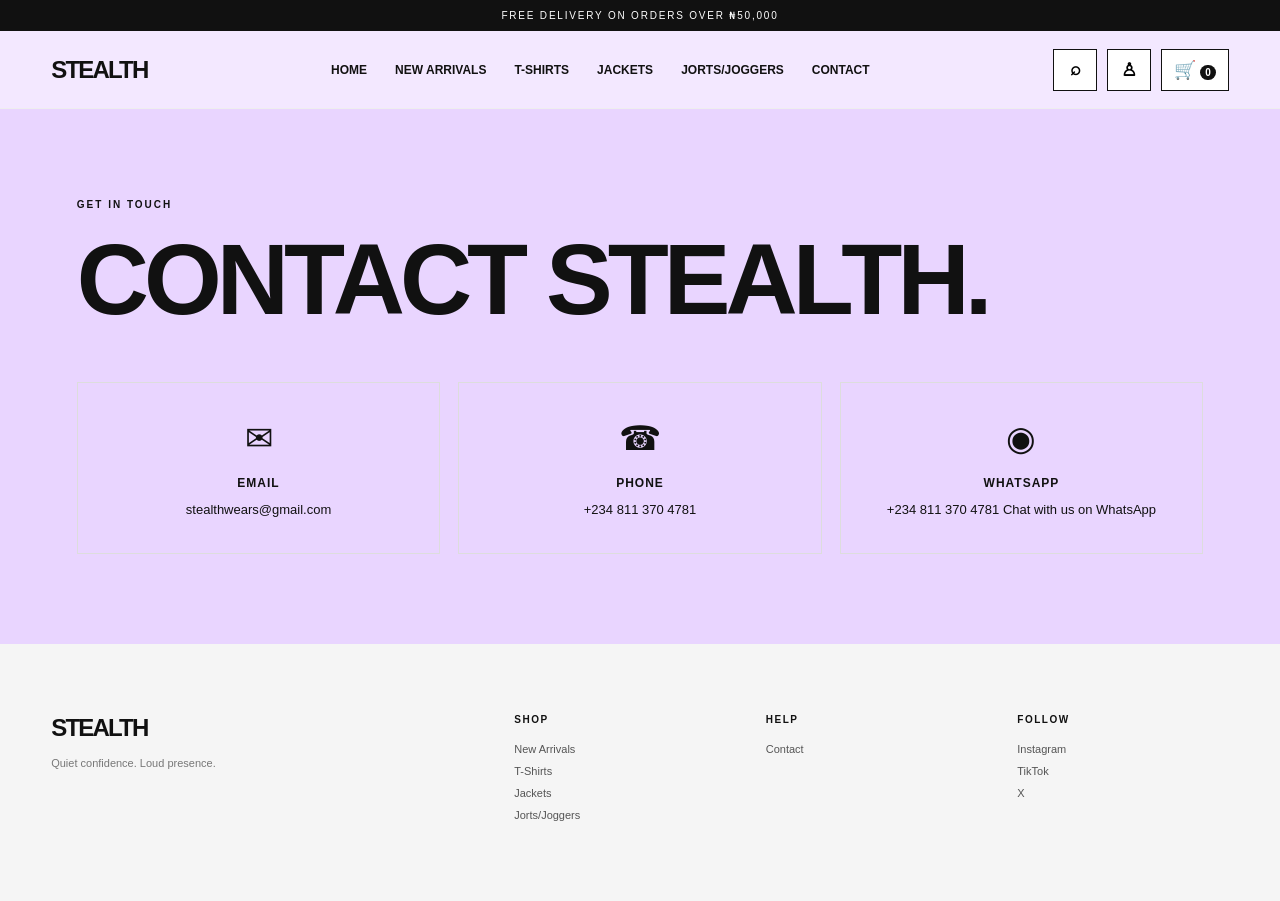
<file: contact.html>
<!DOCTYPE html>
<html lang="en">
<head>
    <meta charset="UTF-8">
    <meta name="viewport" content="width=device-width, initial-scale=1.0">
    <title>STEALTH — Contact</title>
    <link rel="stylesheet" href="style.css">
</head>

<body>

    <!-- Announcement Bar -->
    <div class="announcement">FREE DELIVERY ON ORDERS OVER ₦50,000</div>

    <!-- Header -->
    <header class="header">
        <a href="index.html" class="logo">STEALTH</a>

        <button class="mobile-menu-toggle" aria-label="Open navigation" onclick="toggleMobileMenu()">☰</button>

        <nav class="nav">
            <a href="index.html">Home</a>
            <a href="new-arrivals.html">New Arrivals</a>
            <a href="t-shirts.html">T-Shirts</a>
            <a href="jackets.html">Jackets</a>
            <a href="jorts-joggers.html">Jorts/Joggers</a>
            <a href="contact.html">Contact</a>
        </nav>

        <div class="header-actions">
            <button aria-label="Search" onclick="toggleSearch()">⌕</button>
            <button aria-label="Account" onclick="openAccount()">♙</button>
            <button aria-label="Cart" onclick="openCart()">🛒<span id="cartCount">0</span></button>
        </div>
    </header>

    <!-- Mobile Navigation -->
    <div id="mobileMenu" class="mobile-menu">
        <a href="index.html">Home</a>
        <a href="new-arrivals.html">New Arrivals</a>
        <a href="t-shirts.html">T-Shirts</a>
        <a href="jackets.html">Jackets</a>
        <a href="jorts-joggers.html">Jorts/Joggers</a>
        <a href="contact.html">Contact</a>
    </div>

    <!-- Main Contact Content -->
    <main class="contact-page">
        <p class="eyebrow">GET IN TOUCH</p>

        <h1 style="font-size: clamp(45px, 8vw, 100px); letter-spacing: -5px; margin-top: 12px;">
            CONTACT STEALTH.
        </h1>

        <!-- Contact Cards -->
        <div class="contact-grid">

            <!-- Email -->
            <div class="contact-card">
                <div class="contact-icon">✉</div>
                <h3>EMAIL</h3>
                <a href="mailto:hello@stealthwears.com">stealthwears@gmail.com</a>
            </div>

            <!-- Phone -->
            <div class="contact-card">
                <div class="contact-icon">☎</div>
                <h3>PHONE</h3>
                <a href="tel:+2348113704781">+234 811 370 4781</a>
            </div>

            <!-- WhatsApp -->
            <div class="contact-card">
                <div class="contact-icon">◉</div>
                <h3>WHATSAPP</h3>
                <a href="https://wa.me/2348113704781">+234 811 370 4781 Chat with us on WhatsApp</a>
            </div>

        </div>
    </main>

    <!-- Footer -->
    <footer class="footer">

        <!-- Brand -->
        <div>
            <a class="logo" href="index.html">STEALTH</a>
            <p>Quiet confidence. Loud presence.</p>
        </div>

        <!-- Shop -->
        <div>
            <h4>SHOP</h4>
            <a href="new-arrivals.html">New Arrivals</a>
            <a href="t-shirts.html">T-Shirts</a>
            <a href="jackets.html">Jackets</a>
            <a href="jorts-joggers.html">Jorts/Joggers</a>
        </div>

        <!-- Help -->
        <div>
            <h4>HELP</h4>
            <a href="contact.html">Contact</a>
        </div>

        <!-- Social Media -->
        <div>
            <h4>FOLLOW</h4>
            <a href="#">Instagram</a>
            <a href="#">TikTok</a>
            <a href="#">X</a>
        </div>

    </footer>

    <!-- Cart Drawer -->
    <div id="cartDrawer" class="cart-drawer">
        <div class="cart-top">
            <h3>YOUR CART</h3>
            <button onclick="toggleCart()">×</button>
        </div>

        <div id="cartItems" class="cart-items"></div>

        <div class="cart-bottom">
            <div>
                <span>Subtotal</span>
                <strong id="cartTotal">₦0</strong>
            </div>

            <button class="checkout" onclick="openCheckout()">CHECKOUT</button>
        </div>
    </div>

    <!-- Cart Backdrop -->
    <div id="cartBackdrop" class="backdrop" onclick="toggleCart()"></div>

    <!-- JavaScript -->
    <script src="script.js"></script>

</body>
</html>
</file>
<file: style.css>
*{box-sizing:border-box;margin:0;padding:0}
html{scroll-behavior:smooth}
body{font-family:Inter,Arial,sans-serif;color:#111;background:#e9d5ff;min-width:320px}
a{text-decoration:none;color:inherit}
button,input,select{font:inherit}
button{cursor:pointer}

.announcement{background:#111;color:#fff;text-align:center;padding:10px;font-size:10px;letter-spacing:1.8px}

.header{height:78px;display:flex;align-items:center;justify-content:space-between;padding:0 4vw;border-bottom:1px solid #eee;position:sticky;top:0;background:#f3e8ff;z-index:20}
.logo{font-size:24px;font-weight:900;letter-spacing:-1.8px}
.nav{display:flex;gap:28px;font-size:12px;font-weight:700;text-transform:uppercase}
.nav a:hover{opacity:.55}
.header-actions{display:flex;gap:10px;align-items:center}
.header-actions button{border:1px solid #111;background:#fff;min-width:44px;height:42px;padding:0 12px;font-size:18px;font-weight:800}
.header-actions button span{font-size:10px;margin-left:4px;background:#111;color:#fff;padding:2px 5px;border-radius:10px}

.mobile-menu-toggle{display:none;border:1px solid #111;background:#f3e8ff;min-width:42px;height:42px;font-size:20px;font-weight:800}
.mobile-menu{display:none}

.search-bar{display:none;padding:14px 4vw;border-bottom:1px solid #d8b4fe;background:#f3e8ff}
.search-bar.show{display:block}
.search-bar input{width:100%;border:0;border-bottom:1px solid #111;padding:10px 0;outline:0}

.hero{height:78vh;min-height:560px;position:relative;overflow:hidden}
.hero img{width:100%;height:100%;object-fit:cover;filter:brightness(.66)}
.hero-overlay{position:absolute;inset:auto 5vw 8vh;color:#fff}
.hero-overlay p,.eyebrow{font-size:10px;letter-spacing:2px;font-weight:700}
.hero h1{font-size:clamp(55px,9vw,130px);line-height:.86;letter-spacing:-7px;margin:18px 0 30px;font-weight:900}

.btn{display:inline-block;padding:16px 24px;font-size:11px;font-weight:800;letter-spacing:1px}
.btn-light{background:#fff;color:#111}
.btn-dark{background:#111;color:#fff}

.section{padding:90px 4vw;background:#e9d5ff}
.section-head{display:flex;justify-content:space-between;align-items:end;margin-bottom:35px}
.section-head h2,.collection-copy h2,.manifesto h2,.newsletter h2{font-size:clamp(30px,5vw,68px);letter-spacing:-3px;line-height:.95;margin-top:9px}
.text-link{font-size:10px;font-weight:800;letter-spacing:1px}

.product-grid{display:grid;grid-template-columns:repeat(4,1fr);gap:14px}
.product-image{position:relative;background:#f3f3f3;aspect-ratio:3/4;overflow:hidden}
.product-image img{width:100%;height:100%;object-fit:cover;transition:transform .5s}
.product-card:hover .product-image img{transform:scale(1.035)}
.badge{position:absolute;top:12px;left:12px;background:#fff;padding:7px 9px;font-size:9px;font-weight:800;z-index:2}
.quick-add{position:absolute;bottom:0;left:0;right:0;border:0;background:#111;color:#fff;padding:15px;transform:translateY(100%);transition:.25s;font-size:10px;font-weight:800;letter-spacing:1px}
.product-card:hover .quick-add{transform:translateY(0)}
.product-info{padding:13px 2px 0}
.product-info h3{font-size:11px;letter-spacing:.2px}
.product-info p{font-size:9px;color:#777;margin:7px 0}
.product-info strong{font-size:11px}

.collection-feature{display:grid;grid-template-columns:1fr 1fr;min-height:650px;background:#e3c7ff}
.collection-feature img{width:100%;height:100%;min-height:650px;object-fit:cover}
.collection-copy{padding:10vw 7vw;display:flex;flex-direction:column;align-items:flex-start;justify-content:center}
.collection-copy>p:not(.eyebrow){max-width:430px;font-size:13px;line-height:1.7;margin:25px 0 30px;color:#444}

.category-grid{display:grid;grid-template-columns:repeat(3,1fr);gap:14px}
.category-card{position:relative;height:550px;overflow:hidden;background:#eee}
.category-card img{width:100%;height:100%;object-fit:cover;transition:.5s}
.category-card:hover img{transform:scale(1.04)}
.category-card span{position:absolute;bottom:25px;left:25px;color:#fff;font-size:15px;font-weight:800;letter-spacing:1px;text-shadow:0 2px 10px #000}

.manifesto{padding:130px 4vw;background:#111;color:#fff;text-align:center}
.manifesto h2{font-size:clamp(45px,9vw,120px);margin:20px 0 30px}
.manifesto>p:last-child{max-width:500px;margin:auto;color:#aaa;line-height:1.7;font-size:13px}

.newsletter{padding:100px 4vw;text-align:center;border-bottom:1px solid #ddd}
.newsletter h2{margin:15px auto 35px;max-width:850px}
.newsletter form{max-width:560px;margin:auto;display:flex;border-bottom:1px solid #111}
.newsletter input{flex:1;border:0;padding:15px 0;outline:0}
.newsletter button{border:0;background:none;font-size:10px;font-weight:800}
.newsletter small{display:block;margin-top:15px}

.footer{background:#f5f5f5;padding:70px 4vw;display:grid;grid-template-columns:2fr 1fr 1fr 1fr;gap:40px}
.footer p{font-size:11px;color:#777;margin-top:15px}
.footer h4{font-size:10px;letter-spacing:1.5px;margin-bottom:18px}
.footer>div:not(:first-child) a{display:block;font-size:11px;margin:10px 0;color:#555}

.cart-drawer{position:fixed;z-index:50;top:0;right:-430px;width:min(430px,100%);height:100vh;background:#fff;padding:25px;transition:.35s;display:flex;flex-direction:column}
.cart-drawer.open{right:0}
.cart-top{display:flex;justify-content:space-between;border-bottom:1px solid #ddd;padding-bottom:20px}
.cart-top h3{font-size:12px}
.cart-top button{border:0;background:none;font-size:24px}
.cart-items{flex:1;padding:25px 0;font-size:12px}
.cart-row{display:flex;justify-content:space-between;align-items:center;padding:14px 0;border-bottom:1px solid #eee}
.cart-row strong,.cart-row small{display:block}
.cart-row small{margin-top:5px;color:#777}
.cart-row button{border:0;background:none;font-size:20px}
.cart-bottom>div{display:flex;justify-content:space-between;margin-bottom:18px;font-size:12px}
.checkout{width:100%;border:0;background:#111;color:#fff;padding:17px;font-size:10px;font-weight:800}

.backdrop{display:none;position:fixed;inset:0;background:#0008;z-index:40}
.backdrop.show{display:block}

.modal{display:none;position:fixed;inset:0;background:#0008;z-index:80;align-items:center;justify-content:center;padding:20px}
.modal.show{display:flex}
.modal-box{background:#fff;width:min(520px,100%);padding:32px;position:relative;max-height:90vh;overflow:auto}
.modal-close{position:absolute;right:18px;top:12px;border:0;background:none;font-size:28px}
.modal-box h2{font-size:30px;margin-bottom:8px}
.modal-box>p{font-size:12px;color:#777;margin-bottom:25px}

.form-group{margin-bottom:15px}
.form-group label{display:block;font-size:10px;font-weight:800;text-transform:uppercase;margin-bottom:7px}
.form-group input,.form-group select{width:100%;border:1px solid #ccc;padding:12px;outline:none}
.full-btn{width:100%;border:0;background:#111;color:#fff;padding:15px;font-weight:800;font-size:11px}
.success{background:#f0f7f0;padding:20px;margin-top:15px;text-align:center}
.hidden{display:none!important}

.payment-options{display:grid;grid-template-columns:1fr 1fr;gap:10px;margin-bottom:18px}
.payment-option{border:1px solid #bbb;background:#fff;padding:14px;text-align:left}
.payment-option strong{display:block;font-size:11px}
.payment-option span{font-size:10px;color:#777}
.bank-box{background:#f6f6f6;padding:16px;font-size:12px;line-height:1.8;margin-bottom:15px}

.contact-page{padding:90px 6vw}
.contact-grid{display:grid;grid-template-columns:repeat(3,1fr);gap:18px;margin-top:45px}
.contact-card{border:1px solid #ddd;padding:35px;text-align:center}
.contact-icon{font-size:34px;margin-bottom:18px}
.contact-card h3{font-size:12px;letter-spacing:1px;margin-bottom:10px}
.contact-card a{font-size:13px}

.page-hero{padding:100px 4vw;background:#111;color:#fff}
.page-hero h1{font-size:clamp(50px,9vw,110px);letter-spacing:-5px}
.page-hero p{margin-top:18px;color:#aaa}
.page-products{padding:80px 4vw}

@media(max-width:900px){
    .header{height:68px;padding:0 4vw;gap:10px}
    .header .logo{margin-right:auto}
    .mobile-menu-toggle{display:block;order:0}
    .header .logo{order:1}
    .header-actions{order:2}
    .header-actions button{min-width:40px;height:40px;padding:0 8px;font-size:16px}
    .nav{display:none}

    .mobile-menu{position:fixed;top:68px;left:0;right:0;z-index:70;background:#f3e8ff;border-bottom:1px solid #c9a7e8;box-shadow:0 8px 20px #0002;padding:12px 4vw}
    .mobile-menu.show{display:flex;flex-direction:column}
    .mobile-menu a{padding:15px 5px;border-bottom:1px solid #d8b4fe;font-size:12px;font-weight:800;text-transform:uppercase}

    .hero{min-height:500px}
    .product-grid{grid-template-columns:repeat(2,minmax(0,1fr))}
    .category-grid{grid-template-columns:1fr}
    .category-card{height:460px}
    .collection-feature{grid-template-columns:1fr}
    .collection-feature img{min-height:450px}
    .contact-grid{grid-template-columns:1fr}
    .footer{grid-template-columns:1fr 1fr}
}

@media(max-width:520px){
    .header{height:64px}
    .mobile-menu{top:64px}
    .logo{font-size:20px}
    .header-actions{gap:5px}
    .header-actions button{min-width:36px;height:38px;font-size:14px}
    .header-actions button:first-child{font-size:20px}
    .header-actions button span{font-size:9px;padding:2px 4px}

    .hero{height:70vh;min-height:480px}
    .hero h1{font-size:clamp(46px,14vw,70px);letter-spacing:-4px}
    .section{padding:60px 4vw}
    .product-grid{grid-template-columns:1fr 1fr;gap:8px}
    .product-image{aspect-ratio:3/4}
    .quick-add{transform:none}
    .modal-box{padding:24px}
    .payment-options{grid-template-columns:1fr}
    .footer{grid-template-columns:1fr 1fr;gap:25px}
    .newsletter form{display:block;border:0}
    .newsletter input{width:100%;border-bottom:1px solid #111}
    .newsletter button{padding:15px 0}
    .product-info h3{font-size:9px}
    .hero-overlay{bottom:6vh}
}
</file>
